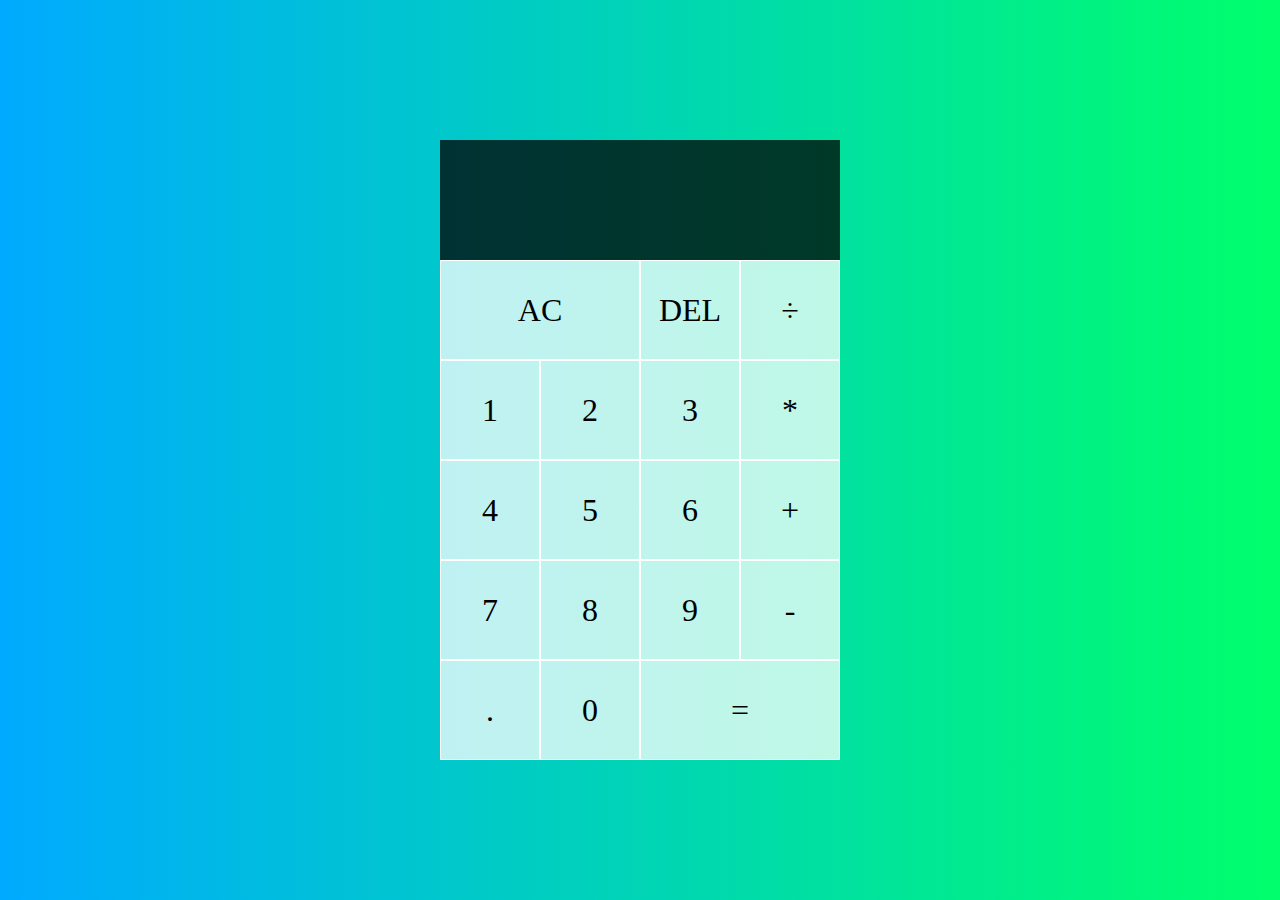
<file: Calculator HTML CSS JS/Index.html>
<!DOCTYPE html>
<html lang="en">
  <head>
    <meta charset="UTF-8" />
    <meta name="viewport" content="width=device-width, initial-scale=1.0" />
    <title>Calculator</title>
    <link rel="stylesheet" href="./assets/Css/main.css" />
    <link
      rel="stylesheet"
      href="./assets/Download/bootstrap/css/bootstrap.css"
    />
    <script src="./assets/Download/jquery-3.5.1/jquery-3.5.1.min.js"></script>
    <script src="./assets/Download/bootstrap/js/bootstrap.js"></script>
    <link
      rel="stylesheet"
      href="./Download/font-awesome-4.7.0/css/font-awesome.css"
    />
    <script src="./assets/Javascript/main.js" defer></script>
  </head>
  <body>
    <div class="calculator-grid">
      <div class="output">
        <div data-previous-operand class="previous-operand"></div>
        <div data-current-operand class="current-operand"></div>
      </div>
      <button data-all-clear class="span-two">AC</button>
      <button data-delete>DEL</button>
      <button data-operation>÷</button>
      <button data-number>1</button>
      <button data-number>2</button>
      <button data-number>3</button>
      <button data-operation>*</button>
      <button data-number>4</button>
      <button data-number>5</button>
      <button data-number>6</button>
      <button data-operation>+</button>
      <button data-number>7</button>
      <button data-number>8</button>
      <button data-number>9</button>
      <button data-operation>-</button>
      <button data-number>.</button>
      <button data-number>0</button>
      <button data-equals class="span-two">=</button>
    </div>
  </body>
</html>
</file>
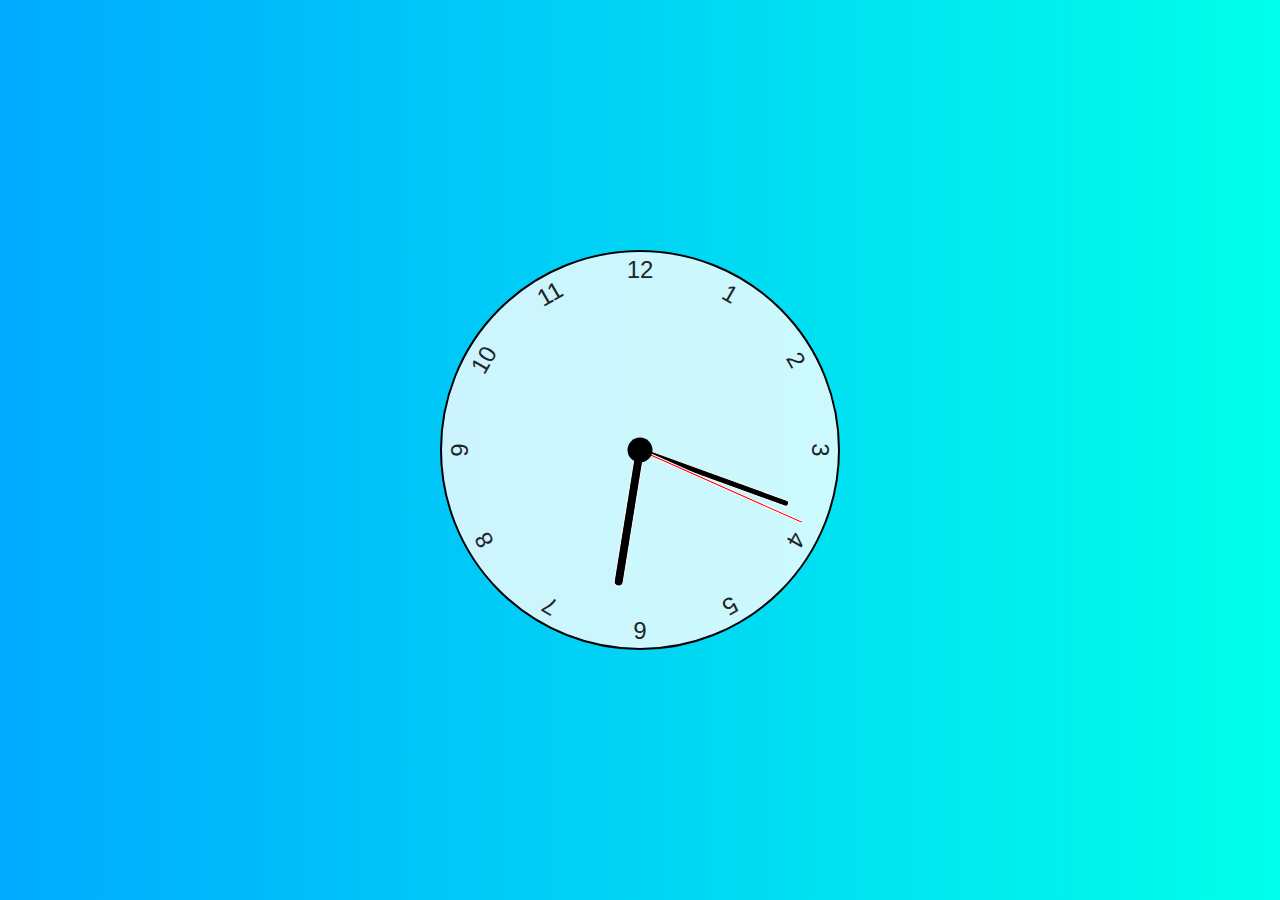
<file: Clock with JavaScript/Index.html>
<!DOCTYPE html>
<html lang="en">
  <head>
    <meta charset="UTF-8" />
    <meta name="viewport" content="width=device-width, initial-scale=1.0" />
    <title>Clock</title>
    <link rel="stylesheet" href="./assets/Css/main.css" />
    <link
      rel="stylesheet"
      href="./assets/Download/bootstrap/css/bootstrap.css"
    />
    <script src="./assets/Download/jquery-3.5.1/jquery-3.5.1.min.js"></script>
    <script src="./assets/Download/bootstrap/js/bootstrap.js"></script>
    <link
      rel="stylesheet"
      href="./Download/font-awesome-4.7.0/css/font-awesome.css"
    />
  </head>
  <body>
    <div class="clock">
      <div class="hand hour" data-hour-hand></div>
      <div class="hand minute" data-minute-hand></div>
      <div class="hand second" data-second-hand></div>
      <div class="number number1">1</div>
      <div class="number number2">2</div>
      <div class="number number3">3</div>
      <div class="number number4">4</div>
      <div class="number number5">5</div>
      <div class="number number6">6</div>
      <div class="number number7">7</div>
      <div class="number number8">8</div>
      <div class="number number9">9</div>
      <div class="number number10">10</div>
      <div class="number number11">11</div>
      <div class="number number12">12</div>
    </div>
  </body>
  <script src="./assets/Javascript/main.js"></script>
</html>
</file>
<file: Calculator HTML CSS JS/assets/Css/main.css>
* {
  font-family: Cambria, Cochin, Georgia, Times, "Times New Roman", serif !important;
  font-weight: normal;
}
body {
  padding: 0;
  margin: 0;
  background: linear-gradient(to right, #00aaff, #00ff6c);
}
.calculator-grid {
  display: grid;
  justify-content: center;
  align-content: center;
  min-height: 100vh;
  grid-template-columns: repeat(4, 100px);
  grid-template-rows: minmax(120px, auto) repeat(5, 100px);
}
.calculator-grid > button {
  cursor: pointer;
  font-size: 2rem;
  border: 1px solid white;
  outline: none !important;
  background-color: rgb(255, 255, 255, 0.75);
}
.calculator-grid > button:hover {
  background-color: rgb(255, 255, 255, 0.9);
}
.span-two {
  grid-column: span 2;
}
.output {
  grid-column: 1 / -1;
  background-color: rgb(0, 0, 0, 0.75);
  display: flex;
  align-items: flex-end;
  justify-content: space-around;
  flex-direction: column;
  padding: 10px;
  word-wrap: break-word;
  word-break: break-all;
}

.previous-operand {
  color: rgb(255, 255, 255, 0.75);
  font-size: 1.5rem;
}
.current-operand {
  color: white;
  font-size: 2.5rem;
}
</file>
<file: Clock with JavaScript/assets/Css/main.css>
body {
  font-family: "Franklin Gothic Medium", "Arial Narrow", Arial, sans-serif !important;
  background: linear-gradient(
    to right,
    hsl(200, 100%, 50%),
    hsl(175, 100%, 50%)
  );
  display: flex;
  justify-content: center;
  align-items: center;
  min-height: 100vh;
  overflow: hidden;
}
.clock {
  width: 400px;
  height: 400px;
  background-color: rgba(255, 255, 255, 0.8);
  border-radius: 50%;
  border: 2px solid black;
  position: relative;
}

.clock .number {
  font-size: 1.5rem;
  --rotation: 0;
  position: absolute;
  width: 100%;
  height: 100%;
  text-align: center;
  transform: rotate(var(--rotation));
}

.clock .number1 {
  --rotation: 30deg;
}
.clock .number2 {
  --rotation: 60deg;
}
.clock .number3 {
  --rotation: 90deg;
}
.clock .number4 {
  --rotation: 120deg;
}
.clock .number5 {
  --rotation: 150deg;
}
.clock .number6 {
  --rotation: 180deg;
}
.clock .number7 {
  --rotation: 210deg;
}
.clock .number8 {
  --rotation: 240deg;
}
.clock .number9 {
  --rotation: 270deg;
}
.clock .number10 {
  --rotation: 300deg;
}
.clock .number11 {
  --rotation: 330deg;
}
.clock .hand {
  --rotation: 0;
  position: absolute;
  bottom: 50%;
  left: 50%;
  width: 10px;
  height: 40%;
  background-color: black;
  border: 1px solid white;
  border-top-left-radius: 10px;
  border-top-right-radius: 10px;
  transform-origin: bottom;
  z-index: 10;
  transform: translateX(-50%) rotate(calc(var(--rotation) * 1deg));
}

.clock::after {
  content: "";
  position: absolute;
  background-color: black;
  z-index: 15;
  width: 25px;
  height: 25px;
  top: 50%;
  left: 50%;
  transform: translate(-50%, -50%);
  border-radius: 50%;
}

.clock .hand.second {
  width: 3px;
  height: 45%;
  background-color: red;
}
.clock .hand.minute {
  width: 7px;
  height: 40%;
  background-color: black;
}
.clock .hand.hour {
  width: 10px;
  height: 35%;
  background-color: black;
}
</file>
